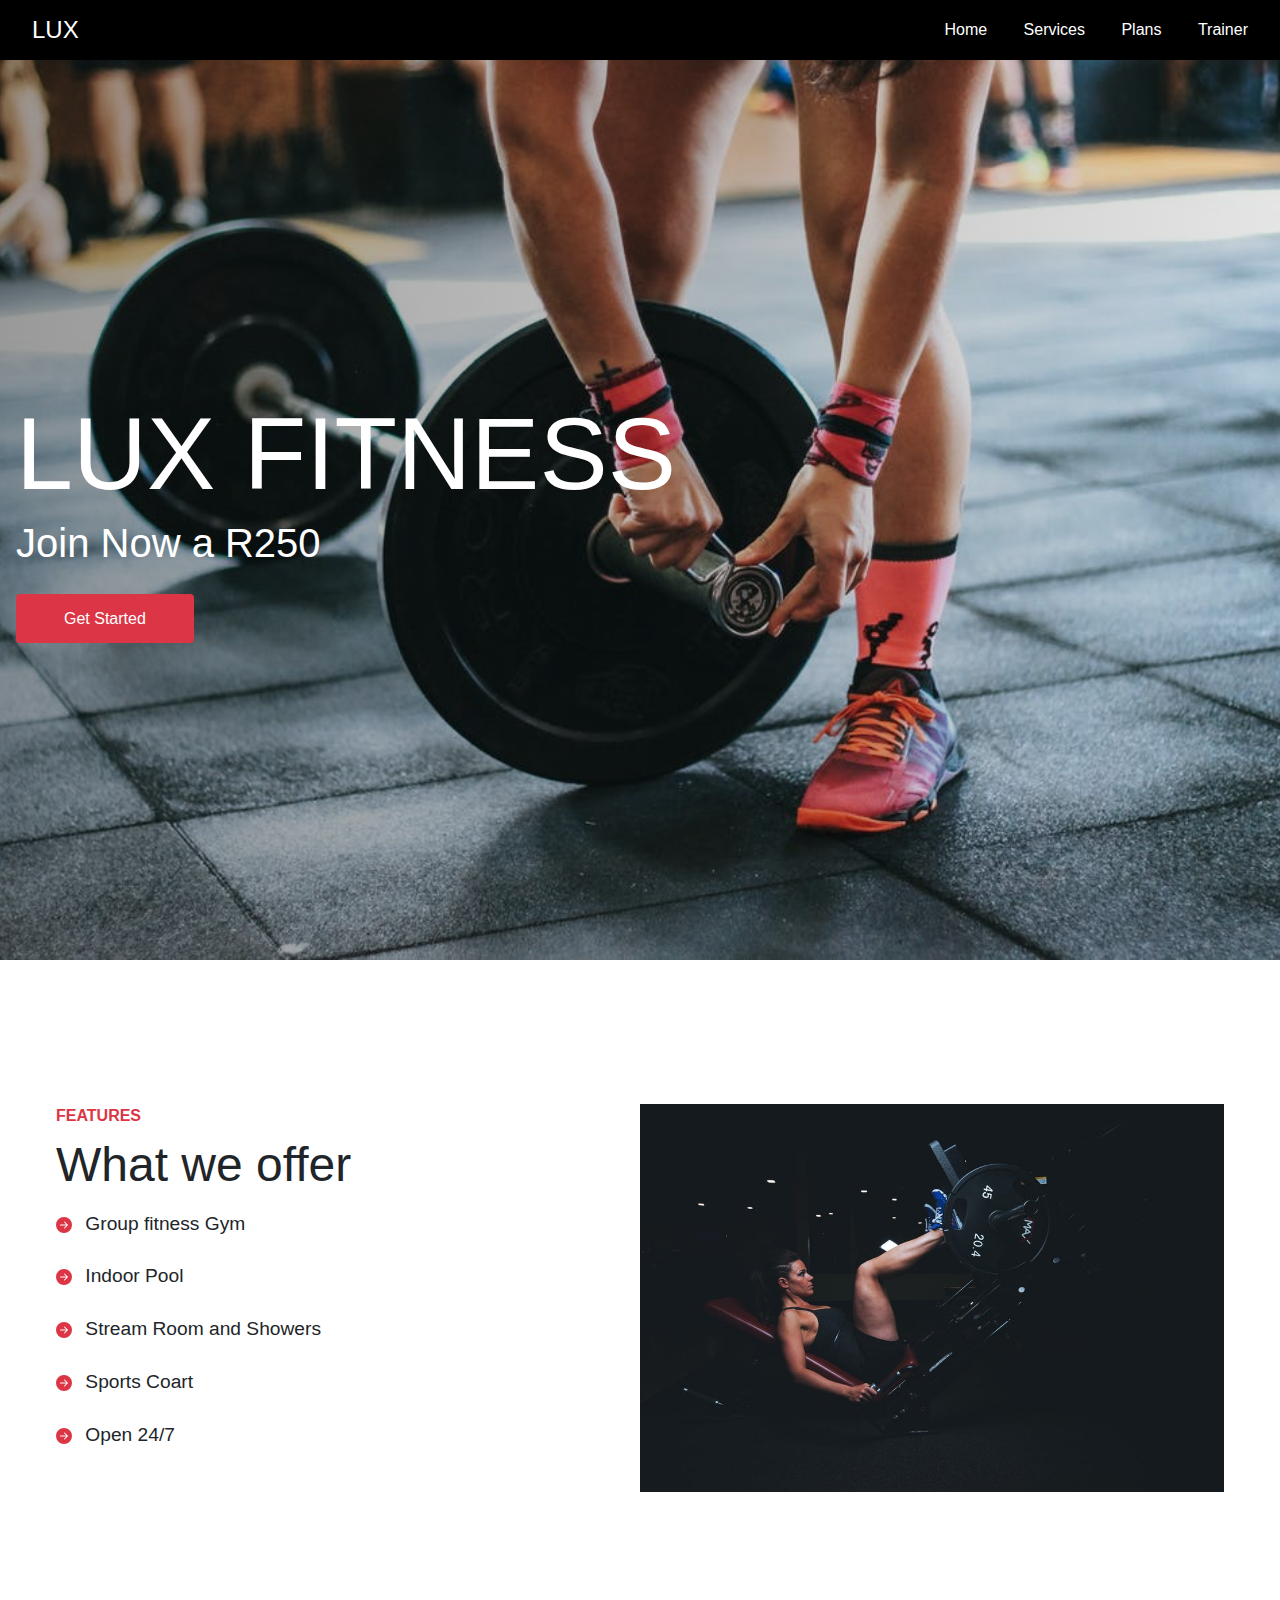
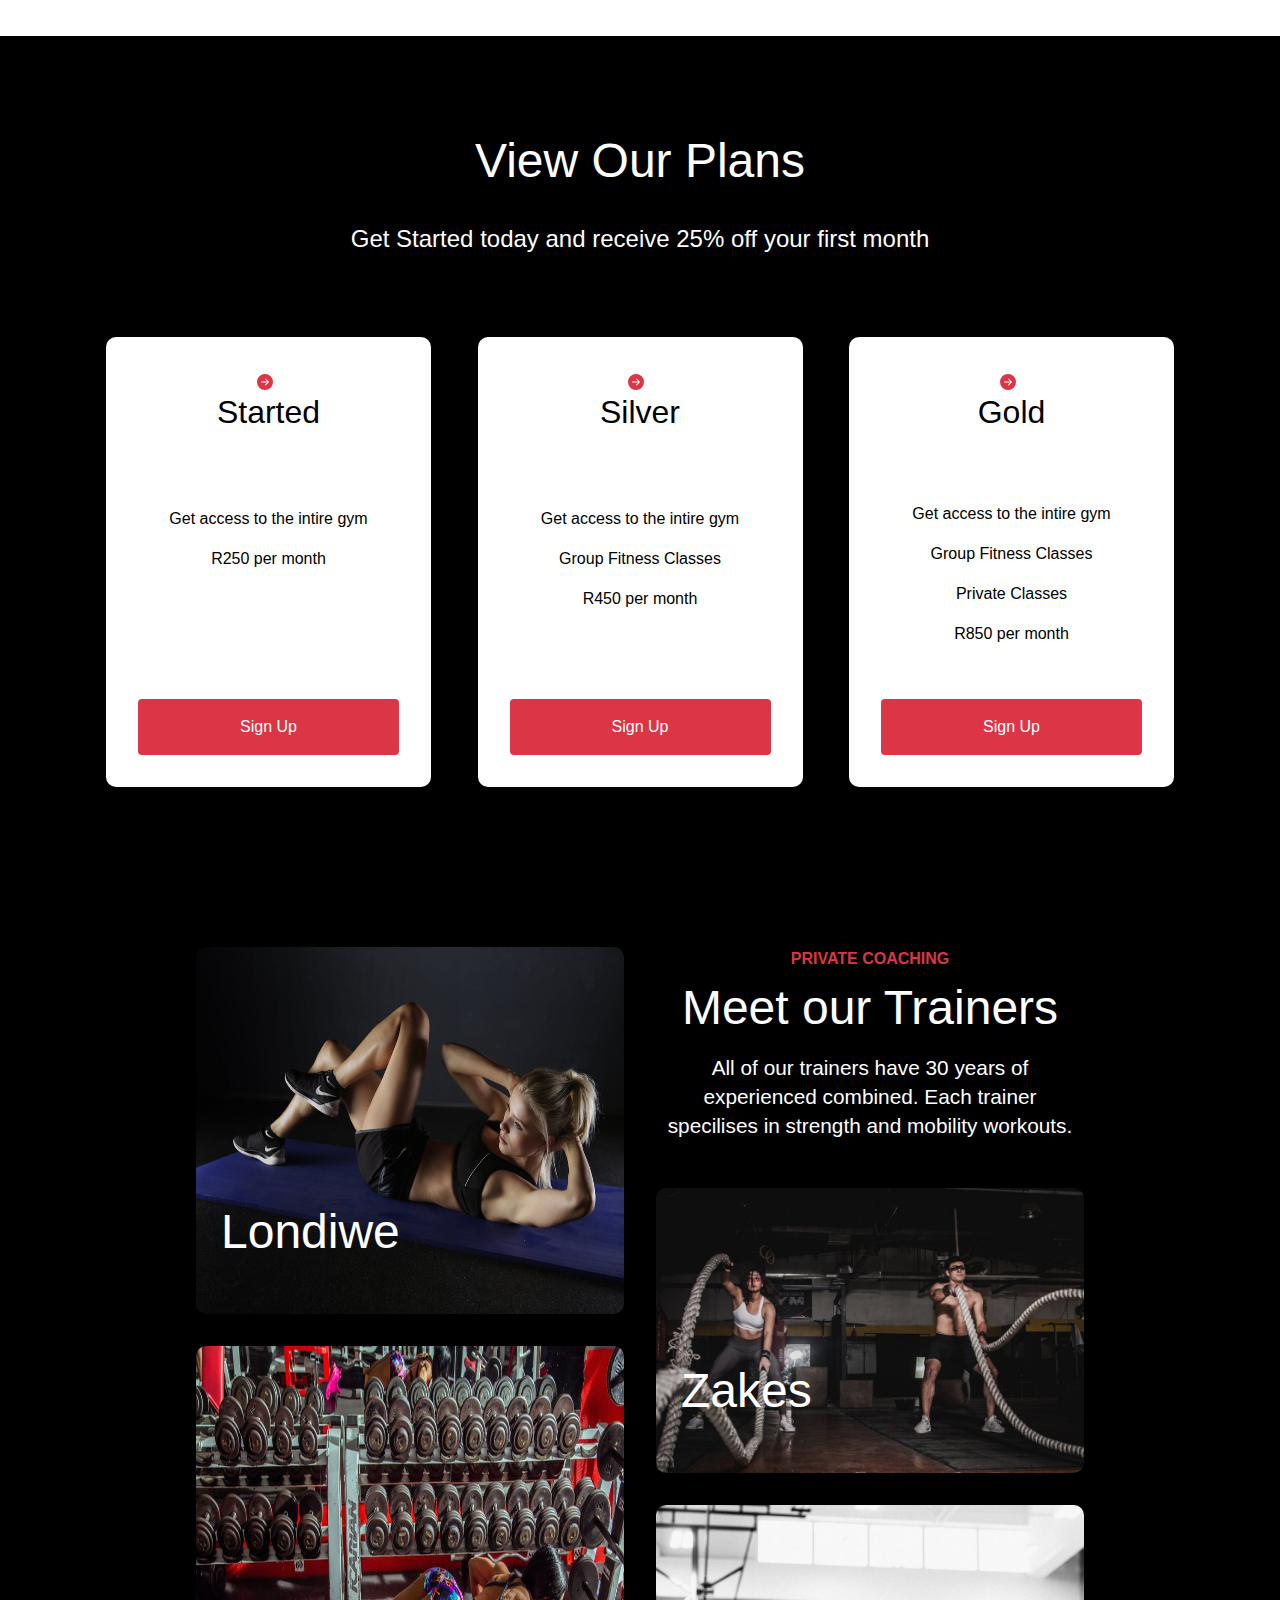
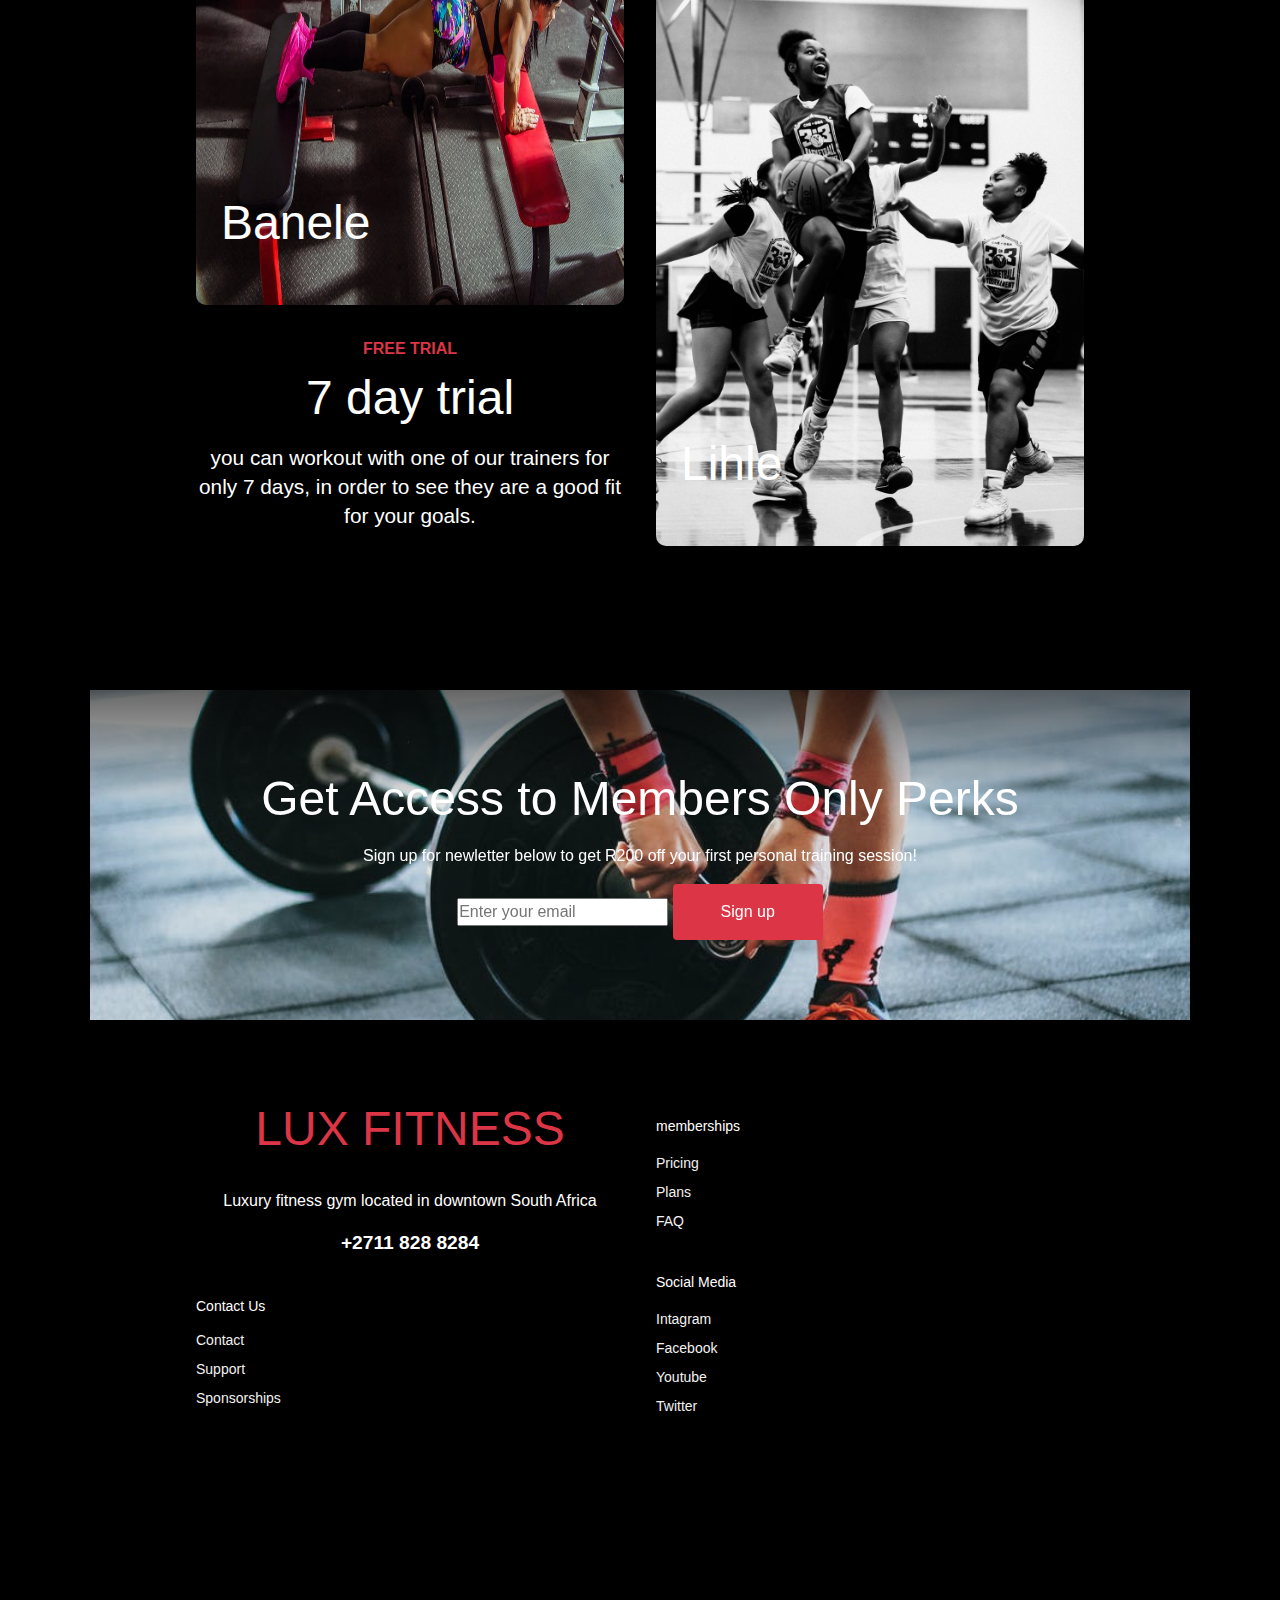
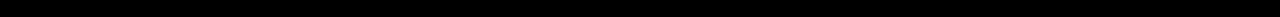
<file: index.html>
<!DOCTYPE html>
<html lang="en">
    <head>
        <meta charset="viewport" content="width=device-width,
        initial-scale=1.0" />
        <title>Thsh Fitness Gym</title>
   <link rel="stylesheet" href="styles.css">
   <!-- Latest compiled and minified CSS -->
<link rel="stylesheet" href="https://maxcdn.bootstrapcdn.com/bootstrap/4.5.2/css/bootstrap.min.css">
<link rel="stylesheet" href="https://cdn.jsdelivr.net/npm/bootstrap-icons@1.3.0/font/bootstrap-icons.css">
<!-- jQuery library -->
<script src="https://ajax.googleapis.com/ajax/libs/jquery/3.5.1/jquery.min.js"></script>

<!-- Popper JS -->
<script src="https://cdnjs.cloudflare.com/ajax/libs/popper.js/1.16.0/umd/popper.min.js"></script>

<!-- Latest compiled JavaScript -->
<script src="https://maxcdn.bootstrapcdn.com/bootstrap/4.5.2/js/bootstrap.min.js"></script>
    </head>
    <body>
<!--Navbar Section-->
<nav class="navbar" runat="server">
    <a href="/" class="navbar__logo">LUX</a>
<div class="navbar__toggle" id=mobile-menu>
    <span class="bar"></span><span class="bar" id="bar2"></span>
    <span class="bar"></span>
</div>
    <div class="navbar__menu">
<a href="/" class="navbar__link">Home</a>
<a href="/services.html" class="navbar__link">Services</a>
<a href="/plans.html" class="navbar__link">Plans</a>
<a href="/trainers.html" class="navbar__link">Trainer</a>
</div>
</nav>
<!--Hero Section-->
<div class="hero">
    <div class="heroContent">
        <h1>LUX Fitness</h1>
        <p>Join Now a R250</p>
        <a href="/" class="Button">Get Started</a>
    </div>
</div>
<!--Services Section -->
<div class="services">
    <div class="servicesContainer">
        <div>
            <p class="topline">Features</p>
            <h1 class="serviceHeading">What we offer</h1>

            <div class="servicesFeatures">
               <p class="serviceFeature">
                <svg xmlns="http://www.w3.org/2000/svg" width="16" height="16" fill="currentColor" class="bi bi-arrow-right-circle-fill" viewBox="0 0 16 16">
                    <path d="M8 0a8 8 0 1 1 0 16A8 8 0 0 1 8 0zM4.5 7.5a.5.5 0 0 0 0 1h5.793l-2.147 2.146a.5.5 0 0 0 .708.708l3-3a.5.5 0 0 0 0-.708l-3-3a.5.5 0 1 0-.708.708L10.293 7.5H4.5z"/>
                </svg> Group fitness Gym
        </p>
            <p class="serviceFeature">
                <svg xmlns="http://www.w3.org/2000/svg" width="16" height="16" fill="currentColor" class="bi bi-arrow-right-circle-fill" viewBox="0 0 16 16">
                    <path d="M8 0a8 8 0 1 1 0 16A8 8 0 0 1 8 0zM4.5 7.5a.5.5 0 0 0 0 1h5.793l-2.147 2.146a.5.5 0 0 0 .708.708l3-3a.5.5 0 0 0 0-.708l-3-3a.5.5 0 1 0-.708.708L10.293 7.5H4.5z"/>
                </svg> Indoor Pool
                </p>
                   <p class="serviceFeature">
                    <svg xmlns="http://www.w3.org/2000/svg" width="16" height="16" fill="currentColor" class="bi bi-arrow-right-circle-fill" viewBox="0 0 16 16">
                        <path d="M8 0a8 8 0 1 1 0 16A8 8 0 0 1 8 0zM4.5 7.5a.5.5 0 0 0 0 1h5.793l-2.147 2.146a.5.5 0 0 0 .708.708l3-3a.5.5 0 0 0 0-.708l-3-3a.5.5 0 1 0-.708.708L10.293 7.5H4.5z"/>
                    </svg> Stream Room and Showers
                    </p>
                       <p class="serviceFeature">
                        <svg xmlns="http://www.w3.org/2000/svg" width="16" height="16" fill="currentColor" class="bi bi-arrow-right-circle-fill" viewBox="0 0 16 16">
                            <path d="M8 0a8 8 0 1 1 0 16A8 8 0 0 1 8 0zM4.5 7.5a.5.5 0 0 0 0 1h5.793l-2.147 2.146a.5.5 0 0 0 .708.708l3-3a.5.5 0 0 0 0-.708l-3-3a.5.5 0 1 0-.708.708L10.293 7.5H4.5z"/>
                        </svg> Sports Coart
                        </p>
                           <p class="serviceFeature">
                            <svg xmlns="http://www.w3.org/2000/svg" width="16" height="16" fill="currentColor" class="bi bi-arrow-right-circle-fill" viewBox="0 0 16 16">
                                <path d="M8 0a8 8 0 1 1 0 16A8 8 0 0 1 8 0zM4.5 7.5a.5.5 0 0 0 0 1h5.793l-2.147 2.146a.5.5 0 0 0 .708.708l3-3a.5.5 0 0 0 0-.708l-3-3a.5.5 0 1 0-.708.708L10.293 7.5H4.5z"/>
                            </svg> Open 24/7
                           </p>
        </div>
    </div>
    <div >
   <img src="./images/pexels-photo-136404.jpeg" alt="gym" class="servicesImg">
</div>
</div>
</div>
<!--Membership-->
 
<div class="membership">
    <h1 >View Our Plans</h1>
    <p class="membershipDecs">
        Get Started today and receive 25% off your first month</p>
    <div class="membershipWrapper">
        <div class="membershipCard">
            <div class="memberTitle">
                <svg xmlns="http://www.w3.org/2000/svg" width="16" height="16" fill="currentColor" class="bi bi-arrow-right-circle-fill" viewBox="0 0 16 16">
                    <path d="M8 0a8 8 0 1 1 0 16A8 8 0 0 1 8 0zM4.5 7.5a.5.5 0 0 0 0 1h5.793l-2.147 2.146a.5.5 0 0 0 .708.708l3-3a.5.5 0 0 0 0-.708l-3-3a.5.5 0 1 0-.708.708L10.293 7.5H4.5z"/>
                </svg> 
                  <h3>Started</h3>
            </div>
            <div class="membershipPerks">
                <p>Get access to the intire gym</p>
                <p>R250 per month</p>
            </div>
            <a href="/" class="Button">Sign Up</a>
        </div>
            <div class="membershipCard">
                <div class="memberTitle">
                    <svg xmlns="http://www.w3.org/2000/svg" width="16" height="16" fill="currentColor" class="bi bi-arrow-right-circle-fill" viewBox="0 0 16 16">
                        <path d="M8 0a8 8 0 1 1 0 16A8 8 0 0 1 8 0zM4.5 7.5a.5.5 0 0 0 0 1h5.793l-2.147 2.146a.5.5 0 0 0 .708.708l3-3a.5.5 0 0 0 0-.708l-3-3a.5.5 0 1 0-.708.708L10.293 7.5H4.5z"/>
                    </svg> 
                      <h3>Silver</h3>
                </div>
                <div class="membershipPerks">
                    <p>Get access to the intire gym</p>
                    <p>Group Fitness Classes</p>
                    <p>R450 per month</p>
                </div>
                <a href="/" class="Button">Sign Up</a>
            </div>

            <div class="membershipCard">
                <div class="memberTitle">
                    <svg xmlns="http://www.w3.org/2000/svg" width="16" height="16" fill="currentColor" class="bi bi-arrow-right-circle-fill" viewBox="0 0 16 16">
                        <path d="M8 0a8 8 0 1 1 0 16A8 8 0 0 1 8 0zM4.5 7.5a.5.5 0 0 0 0 1h5.793l-2.147 2.146a.5.5 0 0 0 .708.708l3-3a.5.5 0 0 0 0-.708l-3-3a.5.5 0 1 0-.708.708L10.293 7.5H4.5z"/>
                    </svg> 
                      <h3>Gold</h3>
                </div>
                <div class="membershipPerks">
                    <p>Get access to the intire gym</p>
                    <p>Group Fitness Classes</p>
                    <p>Private Classes</p>
                    <p>R850 per month</p>
                </div>
                <a href="/" class="Button">Sign Up</a>
            </div>
        </div>
   
<!--Team Section-->
<div class="team">
    <div class="teamWrapper">
        <div class="textTeam">
            <p class="topline">Private Coaching</p>
                <h1>Meet our Trainers</h1>
                <p class="teamDesc">
                    All of our trainers have 30 years of experienced combined.
                    Each trainer specilises in strength and mobility workouts.
                </p>
        </div>
        <div class="textTeam">
            <p class="topline">Free Trial</p>
                <h1>7 day trial</h1>
                <p class="teamDesc">
                   you can workout with one of our trainers for only 7 days, in order to see they are a good fit for your goals.
                </p>
        </div>
        <div class="teamCard">
            <p>Londiwe</p>
            <img src="./images/pexels-photo-person-1.jpeg" alt="person" class="teamImg">
        </div>
        <div class="teamCard">
            <p>Zakes</p>
            <img src="./images/pexels-photo-1552242.jpeg" alt="person" class="teamImg">
        </div>
        <div class="teamCard">
            <p>Banele</p>
            <img src="./images/pexels-photo-1638336.jpeg" alt="person" class="teamImg">
        </div>
        <div class="teamCard">
            <p>Lihle</p>
            <img src="./images/pexels-photo-2825819.jpeg" alt="person" class="teamImg">
        </div>
    </div>
</div>
<!--Email Section-->
<div class="email">
    <div class="emailContent">
        <h1>Get Access to Members Only Perks</h1>
        <p>Sign up for newletter below to get R200 off your 
            first personal training session!</p>
            <form action="#">
                <div class="formWrap">
                    <label for="email">
                        <input type="email" placeholder="Enter your email" id="email" />
                    </label>
                    <button class="Button" type="submit" >Sign up</button>
                </div>
            </form>
    </div>
</div>
<!--Footer Section-->
<div class="footer">
    <div class="footerWrapper">
        <div class="footerDesc">
            <h1>LUX FITNESS</h1>
            <p>Luxury fitness gym located in downtown South Africa</p>
            <p id="phone">+2711 828 8284</p>
        </div>

       <div class="footerLinks">
           <h2 class="footerTitle">Contact Us</h2>
        <a href="/services.html" class="footerLink">Contact</a>
        <a href="/services.html" class="footerLink">Support</a>
        <a href="/services.html" class="footerLink">Sponsorships</a>
       </div>
    </div>
    <div class="footerWrapper">
        <div class="footerLinks">
        <div class="footerTitle">memberships</div>
        <a href="/services.html" class="footerLink">Pricing</a>
        <a href="/services.html" class="footerLink">Plans</a>
        <a href="/services.html" class="footerLink">FAQ</a>
        </div>
       
            <div class="footerLinks">
            <div class="footerTitle">Social Media</div>
        <a href="/services.html" class="footerLink">Intagram</a>
        <a href="/services.html" class="footerLink">Facebook</a>
        <a href="/services.html" class="footerLink">Youtube</a>
        <a href="/services.html" class="footerLink">Twitter</a>
       </div>
    </div>
</div>
<script src="app.js">
    
</script>

    </body>
</html
</file>
<file: styles.css>
:root {
    --red: #f9032f;
    --black:#000;
    --white:#fff;
    }
    
    *{ 
    box-sizing: border-box;
    margin :0;
    padding:0;
    font-family: 'Poppins', sans-serif;
    }

    .navbar {
        background: #000;
        height: 60px;
     padding: 0.5rem calc((100vw - 1200px)/2);
     display: flex;
     justify-content: space-between;
     position: relative;
    }
     .navbar__logo{
        color: var(--white);
        text-decoration: none;
        padding-left: 1rem;
        font-size: 1.5rem;
    }
   .navbar__link{
        color: var(--white);
        text-decoration: none;
        padding:  0rem 1rem;
    
    }
    .navbar__link:hover{
        color: var(--red);
    }
   
   @media screen and (max-width: 768px){
       .navbar__link {
           display: flex;
           align-items: center;
           justify-content: center;
       }
      .navbar__menu{
        display: grid;
        grid-template-columns: 1fr;
        grid-template-rows: repeat(4,100px);
         position: absolute;
         width: 100%;
         top: -1000px;
    }
    .navbar__menu.active{
        top:100%;
        opacity: 1;
        z-index:99;
        height: 100vh;
        font-size: 1.5rem;
        background: var(--black);
    }
        .navbar__toggle .bar{
        width: 25px;
        height: 3px;
        margin: 5px auto;
        transition: all 0.3s ease-in-out;
        background: var(--white);
        display: block;
        cursor: pointer;
        }
    
        #mobile_menu{
            position: absolute;
            top: 15%;
            right: 5%;
            transform:translate(5%, 20%);
        }

        #mobile-menu.is-active .bar:nth-child(2)
        {
            opacity: 0;
        }
        #mobile-menu.is-active .bar:nth-child(1)
        {
            transform: translateY(8px) rotate(45deg);
        }
        #mobile-menu.is-active .bar:nth-child(3)
        {
         transform: translateY(-8px) rotate(-45deg);
        }
        
    }
        /*hero*/
        .hero{
            background: linear-gradient(to right, rgba(0,0,0,0.4),rgba(0,0,0,0.1)),
            url('./images/pexels-photo-703014.jpeg');
            height:100vh;
            background-position: center;
            background-size: cover;
            padding: 0.5rem calc((100vw-1200px)/2);
            display: flex;
            justify-content: flex-start;
            align-items: center;
        }
        .heroContent{
            color: var(--white);
            padding: 3rem 1rem;
            line-height: 1;
        }
        .heroContent h1{
            font-size: clamp(3rem,8vw,7rem);
            text-transform: uppercase;
            margin-bottom: 00.5rem;
        }
      
        .heroContent p{
            font-size: clamp(1rem,4vw,2.5rem);
            margin-bottom: 3rem;
        }
       
       .Button
       {
           padding: 1rem 3rem;
           border: none;
           background: var(--red);
           color: var(--white);
           font-size: 1rem;
           cursor: pointer;
           outline: none;
           transition: 0.3s ease;
           text-decoration: none;
           border-radius: 4px;
       }
       .Button:hover{
           background: var(--black);
       }
      
       
      /*Services Section*/
      .services{
          padding: 8rem calc((100vw - 1200px)/2);
      }

      .servicesContainer{
        display: grid;
        grid-template-columns: 1fr 1fr;
        padding: 1rem;
      }

      .servicesImg{
        width: 100%;
        height:100%
      }

      .topline{
          color: var(--red);
          text-transform: uppercase;
          font-weight: bold;
          margin-bottom:0.5rem;
      }
      .serviceHeading{
          margin-bottom: 1rem;
          font-size: clamp(2rem,6vw,3rem);
      }
      .servicesFeatures{
          list-style: none;
      }
      .serviceFeature{
          margin-bottom: 1.5rem;
          font-size: clamp(1rem,5vw,1.2rem);
      }
      .bi-arrow-right-circle-fill{
          margin-right: 0.5rem;
          color: var(--red);
      }

      @media screen and (max-width: 768px){
          .servicesContainer{
              grid-template-columns: 1fr;
          }
      }
      /**Membership Section*/
      .membership {
        background: var(--black);
        color: var(--white);
        padding: 6rem calc((100vw - 1100px)/2) ;
        text-align:center;
      }

      .membership h1{
        margin-bottom: 1rem;
        font-size:clamp(2rem, 5vw, 3rem);
        padding:0 1rem;
      }
      .membershipDecs {
          margin-bottom: 3rem;
          font-size: clamp(1rem, 3vw, 1.5rem);
          padding: 1rem;
      }
      .membershipWrapper{
          display: flex;
          justify-content: space-between;
          align-items: flex-start;
          padding: 1rem;
      }
    
      .membershipCard{
        padding : 2rem;
        min-height: 450px ;
        width: 325px;
        background: var(--white);
        color: var(--black);
        border-radius: 10px;
        display: flex;
        flex-direction: column;
        justify-content: space-between;
      }
      .membershipPerks{
          min-height: 150px;
      }
      .membershipCard p{
        margin-bottom: 1rem;
      }
      .bi-mouse3-fill{
          font-size: 3rem;
          margin-bottom: 2rem;
          color: val(--red);
      }
      .membershipCard h3{
          font-size: clamp(1rem,5vw,2rem);
          margin-bottom: 2rem;
      }

      @media screen and (max-width:1100px)
      {
          .membershipWrapper{
              flex-direction: column;
              align-items: center;
          }

          .membershipCard{
              width: 90%;
              margin-bottom: 2rem;
          }
      }
      /*Team Section*/

      .team{
          padding: 8rem calc((100vw - 1100px) / 2);
      }

      .teamWrapper {
          display: grid;
          grid-template-columns: 1fr 1fr;
          grid-template-rows: repeat(auto, 350px);
        }

          .teamCard{
          margin: 1rem;
          border-radius: 10px;
          position: relative;
          }

          .textTeam{
              padding : 1rem;
          }

          .textTeam h1{
              margin-bottom: 1rem;
              font-size: 3rem;
          }
          .teamDesc{
              font-size: clamp(1rem, 3vw, 1.3rem);
              line-height: 1.4;
          }

          .teamCard p {
              position: absolute;
              bottom: 30px;
              color: val(--white);
              left:25px;
              font-size:3rem;
          }
          .teamImg{
              width: 100%;
              height: 100%;
              border-radius: 10px;
          }
          .textTeam:nth-child(1)
          {
              grid-row: 1/2;
              grid-column: 2/3;
          }

          .textTeam:nth-child(2)
          {
              grid-row: 5/6;
              grid-column: 1/2;
          }

          .teamCard:nth-child(3)
          {
              grid-row: 1/3;
              grid-column: 1/2;
          }
          .teamCard:nth-child(4)
          {
              grid-row: 2/4;
              grid-column: 2/3;
          }

          .teamCard:nth-child(5)
          {
              grid-row: 3/5;
              grid-column: 1/2;
          }
          
          .teamCard:nth-child(6)
          {
              grid-row: 4/6;
              grid-column: 2/3;
          }


          @media screen and (max-width: 768px){
            .teamWrapper{
                grid-template-columns: 1fr;
                grid-template-rows: auto;
            }
            .textTeam:nth-child(1)
            {
                grid-row: 1/2;
                grid-column: 1/2;
            }
  
            .textTeam:nth-child(2)
            {
                grid-row: 6/7;
                grid-column: 1/2;
            }
  
            .teamCard:nth-child(3)
            {
                grid-row: 3/4;
                grid-column: 1/2;
            }
            .teamCard:nth-child(4)
            {
                grid-row: 4/5;
                grid-column: 1/2;
            }
  
            .teamCard:nth-child(5)
            {
                grid-row: 5/6;
                grid-column: 1/2;
            }
            
            .teamCard:nth-child(6)
            {
                grid-row: 2/3;
                grid-column: 1/2;
            } 
          }
            /*Email Section*/
            .email{
                background: linear-gradient(180deg,
                 rgba(0,0,0,0.6) 0%,
                 rgba(0,0,0,0.1) 35%,
                 rgba(0,0,0,0.1) 100%),
                url('./images/pexels-photo-703014.jpeg') no-repeat center;

                background-size:cover;
                height: 100%;
                width:100%;
                padding: 80px;
                filter: blur(0.3px);
               
            }

           /* Footer Section*/
           .footer
           {
            padding: 5rem calc((100vw - 1100px)/ 2);
            display: grid;
            grid-template-columns: repeat(2, 1fr);
            color: var(--white);
            background:  var(--black);
           }
           .footerDesc{
               padding: 0 2rem;
           }
           .footerDesc h1{
               margin-bottom: 2rem;
               color: var(--red);
               font-size:(1.5rem);
           }

           .footerDesc p{
               margin-bottom: 1rem ;
           }
           #phone{
               font-weight: bold;
               font-size: 1.2rem;
           }
           .footerWrapper{
               display: grid;
               grid-template-columns: (2,1fr);
           }

           .footerLinks{
               display: flex;
               flex-direction: column;
               align-items: flex-start;
               padding: 1rem 2rem;
           }
           .footerTitle{
               font-size: 14px;
               margin-bottom: 16px;
           }
           .footerLink{
               text-decoration: none;
               color: rgb(242,242,242);
               font-size: 14px;
               margin-bottom: 00.5rem;
               transition: 0.3s ease-in-out;
           }
           .footerLink:hover{
               color: var(--red);
           }

           @media screen and (max-width: 820px){
               .footerWrapper{
                   grid-template-columns: 1fr;
               }
           }
           @media screen and (max-width: 400px){
            .footerDesc{
               padding:1rem;
            }
        }
        .footerLinks{
            padding : 1rem;
        }
</file>
